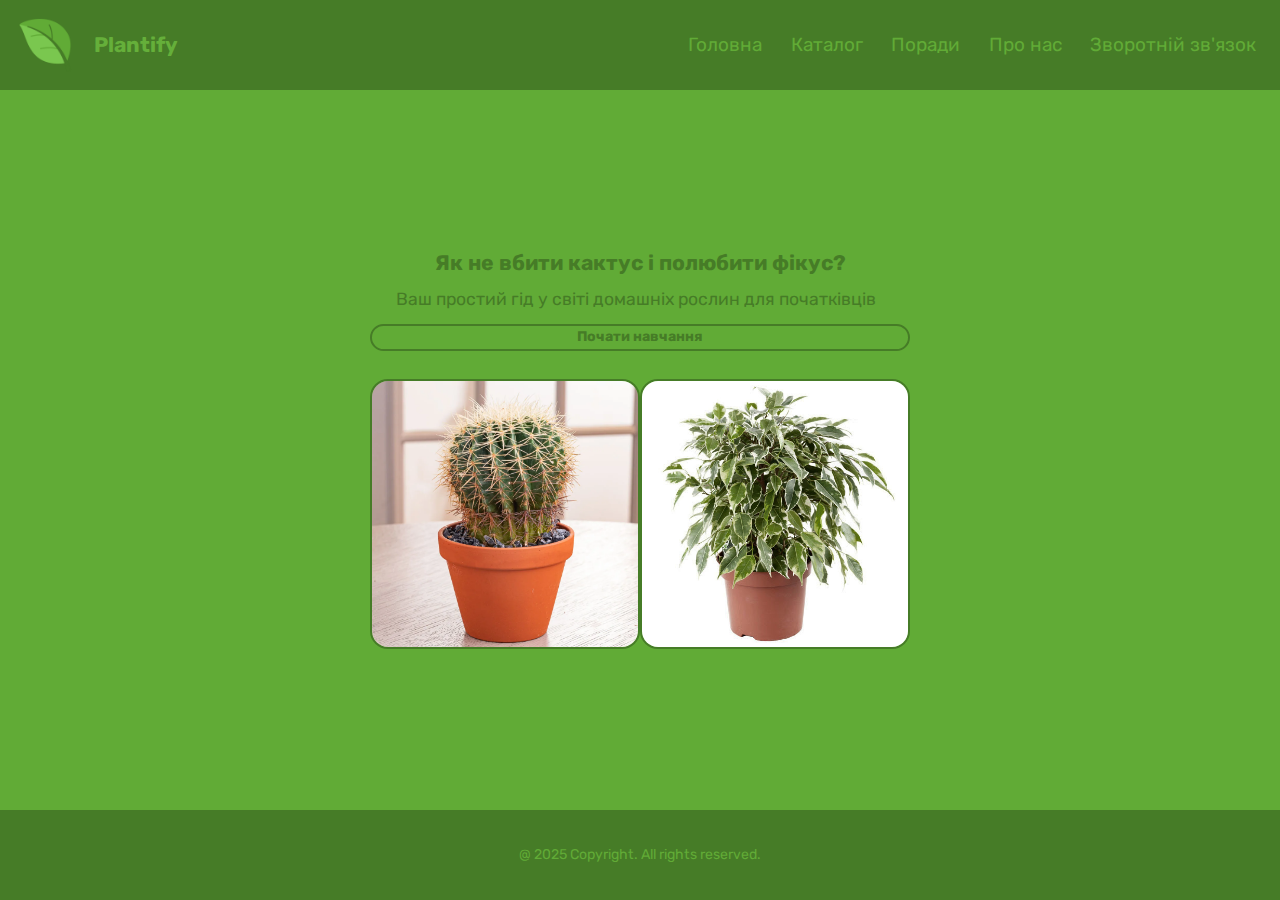
<file: lab/index.html>
<!DOCTYPE html>
<html lang="en">
<head>
    <meta charset="UTF-8">
    <meta name="viewport" content="width=device-width, initial-scale=1.0">
    <meta http-equiv="refresh" content="0; url=./pages/home.html">
    <meta name="keywords" content="рослини, кактуси, фікуси, догляд за рослинами, домашні рослини">
    <meta name="description" content="Plantify - ваш гід у світі домашніх рослин. Поради для початківців, каталог рослин та корисні статті">
    <title>Plantify</title>
</head>
<body>
    
</body>
</html>
</file>
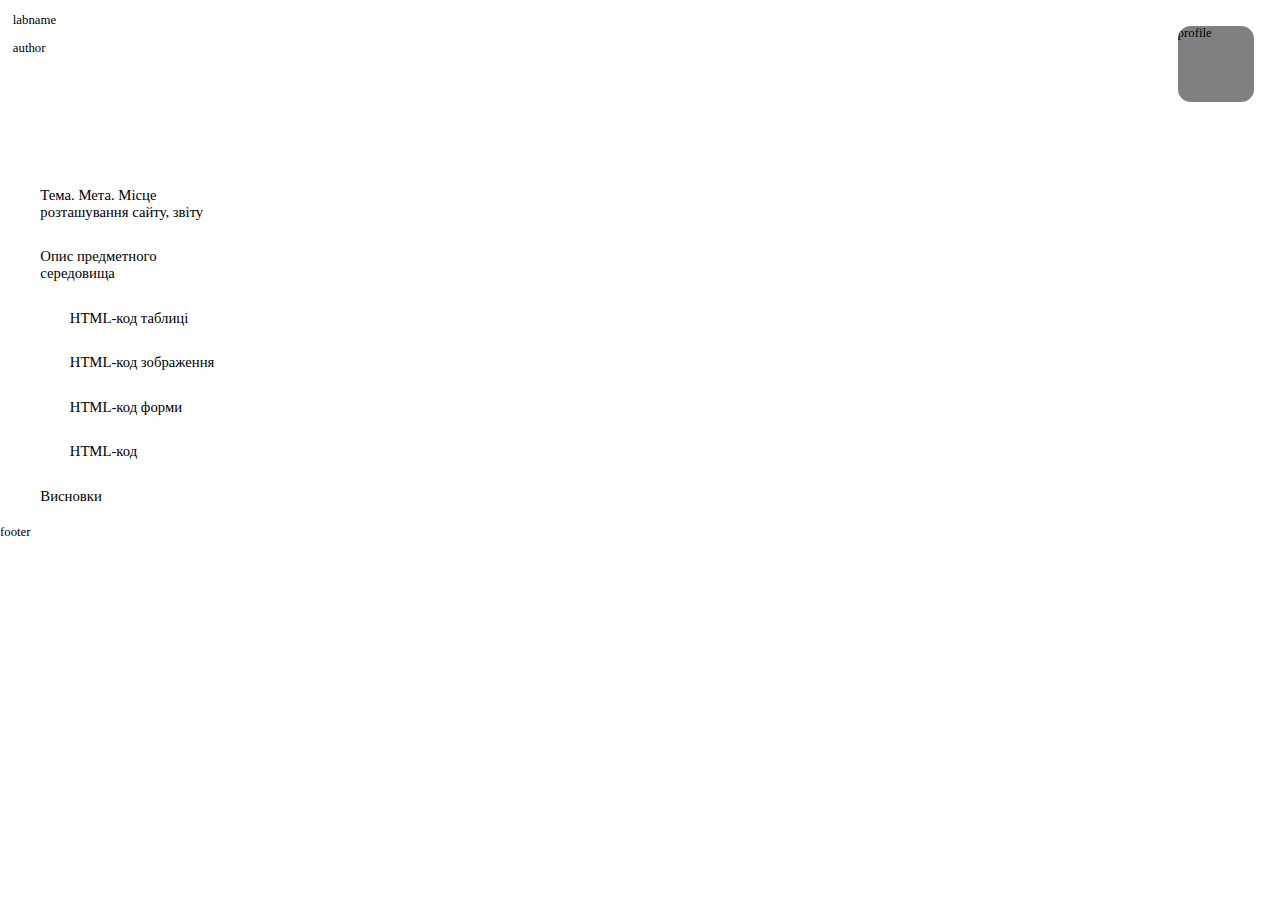
<file: report/lab1.html>
<!DOCTYPE html>
<html lang="en">
<head>
    <meta charset="UTF-8">
    <meta name="viewport" content="width=device-width, initial-scale=1.0">
    <link rel="stylesheet" href="./css/general.css">
    <title>Report</title>
</head>
<body>
    <header>
        <div class="wrapper intro">
            <div class="wrapper info">
                <div class="wrapper labname">
                    labname
                </div>
                <div class="wrapper author">
                    author
                </div>
            </div>
            <div class="wrapper profile">
                profile
            </div>
        </div>
        <nav id="lablist" class="wrapper"></nav>
    </header>
    <main>
        <aside class="wrapper">
            <ul>
                <li>
                    <div class="wrapper">
                        <p>
                            Тема. Мета. Місце розташування сайту, звіту
                        </p>
                    </div>
                </li>
                <li>
                    <div class="wrapper">
                        <p>Опис предметного середовища</p>
                    </div>
                </li>
                <li>
                    <div class="wrapper sub">
                        <p>HTML-код таблиці</p>
                    </div>
                </li>
                <li>
                    <div class="wrapper sub">
                        <p>HTML-код зображення</p>
                    </div>
                </li>
                <li>
                    <div class="wrapper sub">
                        <p>HTML-код форми</p>
                    </div>
                </li>
                <li>
                    <div class="wrapper sub">
                        <p>HTML-код</p>
                    </div>
                </li>
                <li>
                    <div class="wrapper">
                        <p>Висновки</p>
                    </div>
                </li>
            </ul>
        </aside>
        <section>

        </section>
    </main>
    <footer>
        footer
    </footer>
    <script src="./js/loadLabList.js"></script>
</body>
</html>
</file>
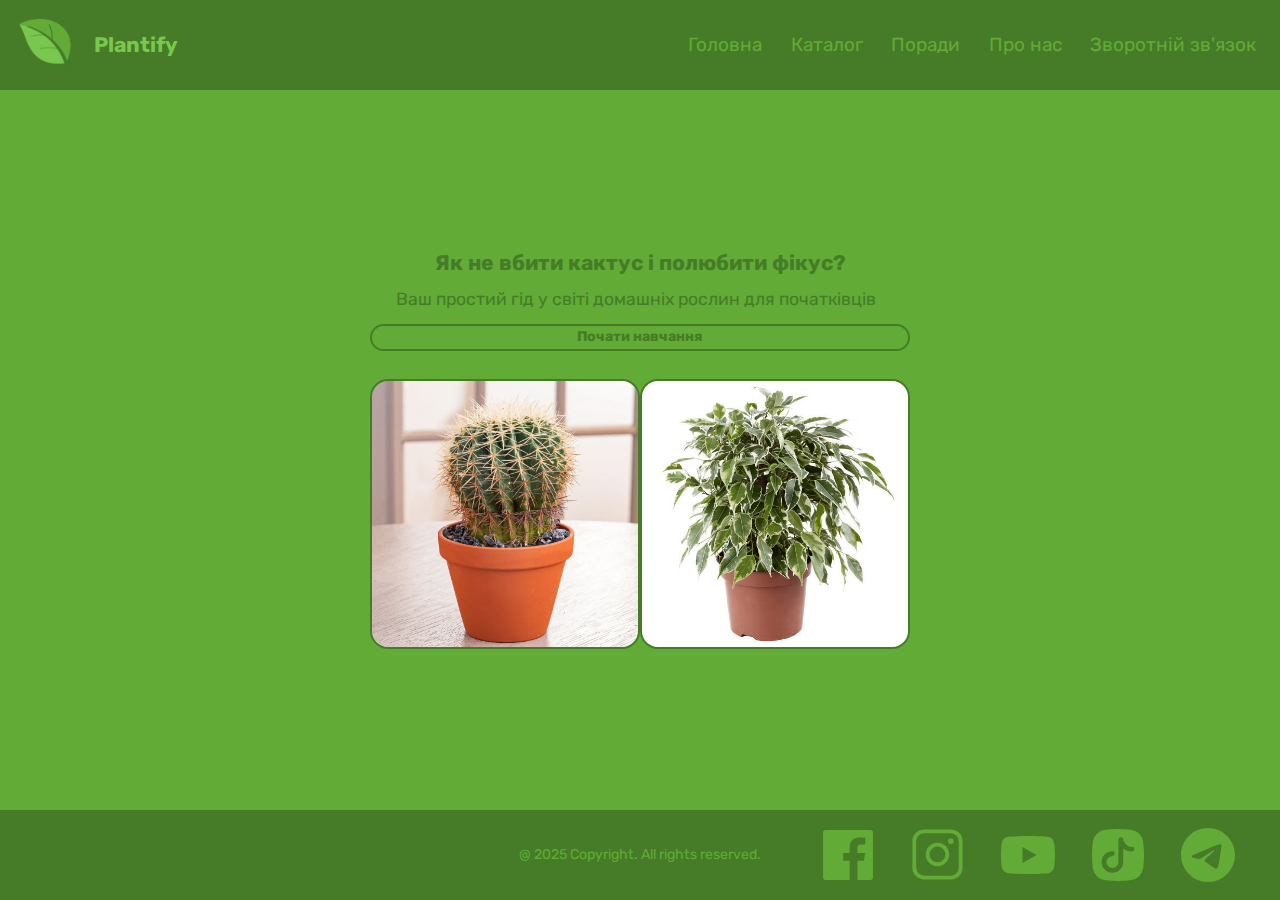
<file: lab/pages/home.html>
<!DOCTYPE html>
<html lang="en">
<head>
    <meta charset="UTF-8">
    <meta name="viewport" content="width=device-width, initial-scale=1.0">
    
    <meta name="keywords" content="рослини, кактуси, фікуси, догляд за рослинами, домашні рослини">
    <meta name="description" content="Plantify - ваш гід у світі домашніх рослин. Поради для початківців, каталог рослин та корисні статті">

    <!-- General Styling -->
    <link rel="stylesheet" href="../css/normalize/base.css">
    <link rel="stylesheet" href="../css/normalize/additional.css">
    <link rel="stylesheet" href="../css/root.css">
    <link rel="stylesheet" href="../css/general.css">

    <!-- Fonts Import -->
    <link rel="preconnect" href="https://fonts.googleapis.com">
    <link rel="preconnect" href="https://fonts.gstatic.com" crossorigin>
    <link href="https://fonts.googleapis.com/css2?family=Playfair+Display:ital,wght@0,400..900;1,400..900&display=swap" rel="stylesheet">
    <link href="https://fonts.googleapis.com/css2?family=Varela+Round&display=swap" rel="stylesheet">
    <link href="https://fonts.googleapis.com/css2?family=Rubik:ital,wght@0,300..900;1,300..900&display=swap" rel="stylesheet">

    <!-- Responsive Syling -->
    <link rel="stylesheet" href="../css/responsive/phone.css">
    <link rel="stylesheet" href="../css/responsive/tablet.css">
    <link rel="stylesheet" href="../css/responsive/laptop.css">
    <link rel="stylesheet" href="../css/responsive/pc.css">

    <link rel="shortcut icon" href="../img/icon.png" type="image/x-icon">
    <title>Plantify</title>
</head>
<body>
    <header>
        <div id="logo">
            <div class="icon wrapper">
                <img class="icon" src="../img/icon.png" alt="icon">
            </div>
            <div class="name wrapper">
                <h1 class="name">Plantify</h1>
            </div>
        </div>
        <nav>
            <a href="./home.html">Головна</a>
            <a href="./catalogue.html">Каталог</a>
            
            <a href="./advice.html">Поради</a>
            <a href="./about.html">Про нас</a>
            <a href="./contact.html">Зворотній зв'язок</a>
        </nav>
    </header>   
    <main>
        <section class="hero">
            <div class="wrapper">
                <div class="content wrapper">
                    <h2 class="content">Як не вбити кактус і полюбити фікус?</h2>
                    <p>Ваш простий гід у світі домашніх рослин для початківців</p>
                    <button class="content">Почати навчання</button>
                </div>
                <div class="image wrapper group">
                    <div class="image wrapper item">
                        <img src="../img/content/cactus.webp" alt="cactus">
                    </div>
                    <div class="image wrapper item">
                        <img src="../img/content/ficus.jpg" alt="ficus">
                    </div>
                </div>
            </div>
        </section>
        <section class="top-5">
            <div class="top-5 header">
                <h2>Топ 5 рослин для початківців</h2>
                <h3>Сансевієрія</h3>
            </div>
            <div class="top-5 block-wrapper main">
                <div class="text block-wrapper">
                    <p>«Тещин язик» – майже невинищна рослина</p>  
                    <p>Сансевієрія – це декоративно-листяна рослина, яка також багатьом відома під назвами тещин язик, щучий хвіст, ліопардова лілія та зміїна шкіра. Культура приваблює квітникарів своїм прямостоячим шкірястим листям з незвичайними малюнками та візерунками. Сансевієрії виглядають ефектніше в групових посадках, через що їх часто саджають в один горщик.</p>
                </div>
                <div class="image wrapper item">
                    <img src="../img/content/sansevieria.jpg" alt="sansevieria">
                </div>
                <div class="text block-wrapper">
                    <p>Рослина має не лише декоративну, а й практичну цінність. Сансевієрія чудово очищує повітря в приміщенні, поглинаючи шкідливі речовини, такі як формальдегід і бензол, а натомість виділяє кисень навіть уночі. Саме тому її часто можна побачити не лише вдома, але й у школах, лікарнях та офісах.</p>
                    <p>Ще одна причина популярності «тещиного язика» — його невибагливість. Це справжня «майже невинищна» рослина, яка витримує як посуху, так і недостатнє освітлення. Її не потрібно часто поливати, а пересаджують сансевієрію лише раз на кілька років. Вона добре росте в невеликих горщиках і поступово утворює густі кущики з безліччю листків.</p>
                    <p>Культура особливо ефектно виглядає в групових посадках — коли кілька сортів із різним малюнком листя висаджують в один горщик. Така композиція додає приміщенню свіжості, створює відчуття природності та гармонії.</p>
                    <p>Сансевієрія — справжня класика серед кімнатних рослин: витривала, красива та корисна. Якщо ви шукаєте зеленого «сусіда», який не потребує багато уваги, але прикрасить будь-який інтер’єр, «тещин язик» стане ідеальним вибором.</p>
                </div>
            </div>   
        </section>
        <section class="top-5">
            <div class="top-5 header">
                <h2>Топ 5 рослин для початківців</h2>
                <h3>Заміокулькас</h3>
            </div>
            <div class="top-5 block-wrapper main">
                <div class="text block-wrapper">
                    <p>Не вимагає багато уваги, ідеальний для забудькуватих</p>
                    <p>Заміокулькас — монотипний рід рослин із родини ароїдних, представлений єдиним видом — заміокулькасом замієлистним. Його батьківщина — посушливі райони Східної Африки, де рослина навчилася виживати в умовах нестачі вологи. Саме тому в кімнатних умовах заміокулькас відомий як «доларовое дерево» або «квітка для ледачих» — йому майже не потрібен догляд.</p>
                </div>
                <div class="image wrapper item">
                    <img src="../img/content/zamioculcas.jpg" alt="zamioculcas">
                </div>
                <div class="text block-wrapper">
                    <p>Міцне, блискуче листя рослини зібране в акуратні розетки, що надає заміокулькасу елегантного вигляду. Коренева система складається з потужних бульб, які накопичують воду, тому навіть якщо ви забудете полити його кілька тижнів — нічого страшного не станеться.</p>
                    <p>Заміокулькас чудово почувається у звичайних кімнатних умовах: він переносить сухе повітря, рідкий полив і нестачу світла. Єдине, чого він не любить — надлишку вологи в ґрунті, тому важливо, щоб горщик мав гарний дренаж.</p>
                    <p>Рослина часто використовується в сучасних інтер’єрах завдяки своїй лаконічності та вишуканій зелені. Вона гарно виглядає як у мінімалістичних, так і в класичних приміщеннях, надаючи їм свіжості й відчуття гармонії. Заміокулькас — ідеальний вибір для тих, хто хоче мати вдома зелений акцент без турбот.</p>
                </div>
            </div>   
        </section>
        <section class="top-5">
            <div class="top-5 header">
                <h2>Топ 5 рослин для початківців</h2>
                <h3>Епіпремнум</h3>
            </div>
            <div class="top-5 block-wrapper main">
                <div class="text block-wrapper">
                    <p>Швидко росте, очищує повітря</p>
                    <p>Епіпремнум — це вічнозелена ліана з родини ароїдних, яка у природі росте в дощових лісах Південно-Східної Азії, Австралії та Полінезії. Її гнучкі пагони можуть сягати кількох метрів, утворюючи справжні зелені водоспади. Саме тому епіпремнум часто використовують для вертикального озеленення чи як ампельну рослину, яка красиво спадає з полиць і кашпо.</p>
                </div>                    
                <div class="image wrapper item">
                    <img src="../img/content/epipremnum.png" alt="epipremnum">
                </div>
                <div class="text block-wrapper">
                    <p>Головна перевага епіпремнуму — швидке зростання та здатність очищати повітря від токсинів, таких як формальдегід і чадний газ. Рослина не лише прикрашає приміщення, але й покращує мікроклімат, роблячи атмосферу здоровішою.</p>
                    <p>У догляді епіпремнум невибагливий. Він добре переносить тінь і може рости при штучному освітленні, хоча яскраве розсіяне світло сприяє інтенсивнішому росту. Поливати його слід помірно, уникаючи застою води. Час від часу можна підрізати пагони, щоб надати кроні більш доглянутого вигляду.</p>
                    <p>Завдяки своїй гнучкості, витривалості й виразній зелені, епіпремнум підходить для будь-якої оселі — від міської квартири до офісу. Ця рослина буквально оживляє простір і створює відчуття природного затишку.</p>
                </div>
            </div>   
        </section>
        <section class="top-5">
            <div class="top-5 header">
                <h2>Топ 5 рослин для початківців</h2>
                <h3>Спатифілум</h3>
            </div>
            <div class="top-5 block-wrapper main">
                <div class="text block-wrapper">
                    <p>«Жіноче щастя» — любить вологість</p>
                    <p>Спатифілум — вічнозелена тропічна рослина з родини ароїдних, яку часто називають «жіноче щастя». Її темно-зелене листя контрастує з білими або кремовими квітками, що нагадують витончені вітрила. Квітучий спатифілум виглядає дуже елегантно, тому його часто обирають як подарунок або прикрасу для інтер’єру.</p>
                </div>
                <div class="image wrapper item">
                    <img src="../img/content/spathiphyllum.jpg" alt="spathiphyllum">
                </div>
                <div class="text block-wrapper">
                    <p>У природі спатифілум росте на вологих берегах річок та у затінених лісах Південної Америки, тому в домашніх умовах він надає перевагу підвищеній вологості й помірному освітленню без прямих сонячних променів. Поливати слід регулярно, але без застою води. У спеку рослину можна обприскувати, щоб підтримувати потрібний рівень вологи.</p>
                    <p>Окрім декоративності, спатифілум має здатність очищати повітря від шкідливих речовин. Він ефективно поглинає токсини, створюючи приємну атмосферу свіжості у кімнаті. Крім того, за повір’ями, ця рослина приносить у дім гармонію, любов і затишок.</p>
                    <p>Спатифілум — чудовий вибір для початківців, адже він прощає незначні помилки в догляді, а своїми ніжними квітами вдячно відгукується на турботу. Ця рослина стане справжньою окрасою будь-якого дому.</p>
                </div>
            </div>   
        </section>
        <section class="top-5">
            <div class="top-5 header">
                <h2>Топ 5 рослин для початківців</h2>
                <h3>Хойя</h3>
            </div>
            <div class="top-5 block-wrapper main">
                <div class="text block-wrapper">
                    <p>Красива квітуча ліана з ароматними квітами</p>
                    <p>Хойя — це декоративна тропічна ліана, відома своїми соковитими листками та ароматними зіркоподібними квітами, які збираються у щільні парасольки. Її ще називають «восковою плющем» через характерний блиск листя та квітів. У природі хойя росте в Азії та на островах Тихого океану, де обвиває дерева, утворюючи довгі звисаючі пагони.</p>
                </div>
                <div class="image wrapper item">
                    <img src="../img/content/hoya.png" alt="hoya">
                </div>
                <div class="text block-wrapper">
                    <p>У кімнатних умовах хойя невибаглива, однак для рясного цвітіння їй потрібне яскраве розсіяне світло. Вона чудово росте у підвісних кашпо або на опорах, де її пагони можуть досягати понад двох метрів. Поливати рослину потрібно помірно, даючи ґрунту підсохнути між поливами. Надлишок вологи може зашкодити кореням.</p>
                    <p>Квіти хойї не лише гарні, а й дуже ароматні — особливо у вечірній час. Вони тримаються на рослині кілька тижнів і можуть з’являтися кілька разів на рік. Догляд за нею приносить справжнє задоволення, адже кожне нове суцвіття — це нагорода за терпіння та турботу.</p>
                    <p>Хойя — чудовий вибір для тих, хто хоче мати вдома щось незвичайне. Вона додає інтер’єру тропічних нот, виглядає розкішно й водночас не потребує багато уваги. Це справжня знахідка для квітникарів-початківців.</p>
                </div>      
            </div>   
        </section>
        <section class="advice">
            <div class="advice header">
                <h2>Поширені проблеми та рішення</h2>
            </div>
            <div class="advice main">
                <table class="advice">
                    <thead>
                        <tr>
                            <th>Проблема</th>
                            <th>Рішення</th>
                        </tr>
                    </thead>
                    <tbody>
                        <tr>
                            <td>Жовтіють листки</td>
                            <td>
                                <ol>
                                    <li>Перевірте вологість ґрунту - дайте просохнути 2-3 см верхнього шару</li>
                                    <li>Зменшіть полив взимку</li>
                                    <li>Підживліть рослину комплексним добривом</li>
                                </ol>
                            </td>
                        </tr>
                        <tr>
                            <td>Сохнуть кінчики листків</td>
                            <td>
                                <ol>
                                    <li>Підвищте вологість повітря - поставьте поруч посуд з водою</li>
                                    <li>Регулярно обприскуйте листя</li>
                                    <li>Уникніть розташування біля батарей</li>
                                </ol>
                            </td>
                        </tr>
                        <tr>
                            <td>З'явився павутинний кліщ</td>
                            <td>
                                <ol>
                                    <li>Ізолюйте рослину від інших</li>
                                    <li>Промийте листя м'яким мильним розчином</li>
                                    <li>Обробіть спеціальними препаратами (акарицидами)</li>
                                </ol>
                            </td>
                        </tr>
                    </tbody>
                </table>
            </div>
        </section>
        <section class="feedback">
            <div class="header feeback">
                <h2></h2>
            </div>
            <form class="feedback form wrapper" id="contactForm">
                <div class="field wrapper">
                    <input type="text" id="name" name="name" placeholder="Ваше ім’я" required>
                    <label for="name">Ім'я</label>
                </div>
                <div class="field wrapper">
                    <input type="email" id="email" name="email" placeholder="example@gmail.com" required>
                    <label for="email">Електронна пошта</label>
                </div>
                <div class="field wrapper">
                    <textarea id="message" name="message" rows="4" placeholder="Ваше повідомлення..." required></textarea>
                    <label for="message">Повідомлення</label>
                </div>
                <button type="submit">Надіслати</button>
            </form>
        </section>
    </main>
    <footer>
        <div class="text wrapper centered">
            <a 
                class="text"
                href="./copyright.html"
            >
                @ 2025 Copyright. All rights reserved.
            </a>
        </div>
        <div class="social-media wrapper">
            <div class="icon wrapper">
                <svg-icon src="../img/social/facebook.svg"></svg-icon>
            </div>
            <div class="icon wrapper">
                <svg-icon src="../img/social/instagram.svg"></svg-icon>
            </div>
            <div class="icon wrapper">
                <svg-icon src="../img/social/youtube.svg"></svg-icon>
            </div>
            <div class="icon wrapper">
                <svg-icon src="../img/social/tiktok.svg"></svg-icon>
            </div>
            <div class="icon wrapper">
                <svg-icon src="../img/social/telegram.svg"></svg-icon>
            </div>
        </div>
    </footer>
    <script type="module" src="../js/socialMedia.js" defer></script>
</body>
</html>
</file>
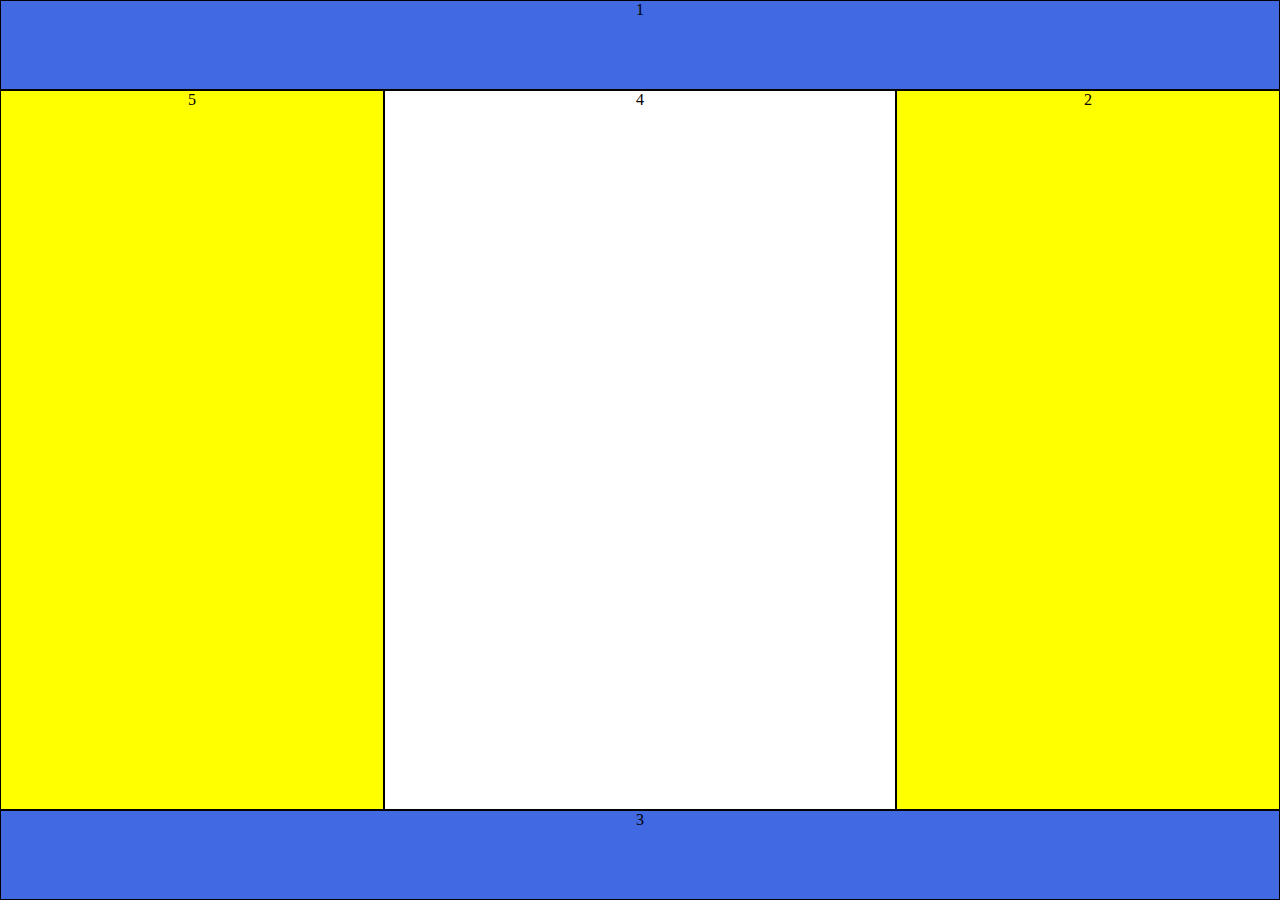
<file: report/marking/block.html>
<!DOCTYPE html>
<html lang="en">
<head>
    <meta charset="UTF-8">
    <meta name="viewport" content="width=device-width, initial-scale=1.0">

    <link rel="stylesheet" href="css/block.css">

    <title>Document</title>
</head>
<body>
    <div class="top">1</div>
    <div class="left">5</div>
    <div class="middle">4</div>
    <div class="right">2</div>
    <div class="bottom">3</div>
</body>
</html>
</file>
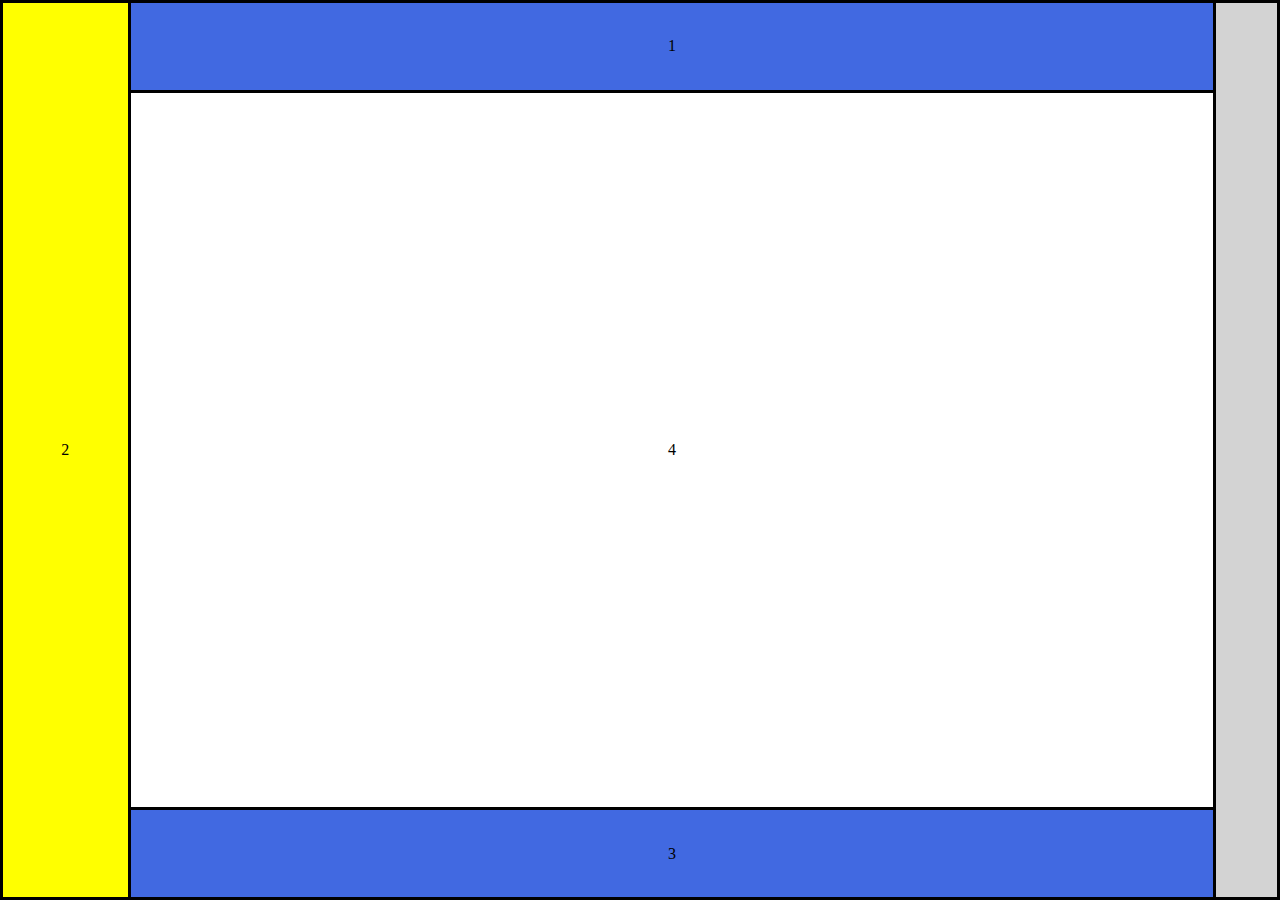
<file: report/marking/table.html>
<!DOCTYPE html>
<html lang="en">
<head>
    <meta charset="UTF-8">
    <meta name="viewport" content="width=device-width, initial-scale=1.0">

    <link rel="stylesheet" href="css/table.css">

    <title>Document</title>
</head>
<body>
    <table>
        <tr class="top">
            <td class="left" rowspan="3">2</td>
            <td class="top">1</td>
            <td class="right" rowspan="3"></td>
        </tr>
        <tr class="middle">
            <td class="middle">4</td>
        </tr>
        <tr class="bottom">
            <td class="bottom">3</td>
        </tr>
    </table>
</body>
</html>
</file>
<file: report/css/general.css>
html, body {
    margin: 0;
    padding: 0;
    background-color: var(--primary_color);
}
body {
    height: 100dvh;
}
.wrapper {
    display: flex;
}
.centered {
    justify-content: center;
    align-items: center;
}
.intro {
    position: relative;
    height: 10em;
    align-items: stretch;
}
.info {
    flex-flow: column nowrap;
    background-color: var(--primary_color);
    color: var(--secondary_color_3);
    width: 100%;
    padding: 1em;
    gap: 1em;
    height: auto;
}
ul {
    list-style-type: none;
    display: flex;
    gap: 1em;
    flex-flow: column nowrap;
    padding: 0;
}
ul .wrapper {
    background-color: var(--secondary_color_3);
    border: 0.2em solid var(--primary_color);
    color: var(--primary_color);
    padding: 0.5em 1em;
    border-radius: 1em;
    cursor: pointer;
    transition: 250ms;
    font-size: 1.15em;
}
ul .wrapper:hover,
ul .wrapper.active {
    background-color: var(--primary_color);
    color: var(--secondary_color_3);
}
p {
    margin: 0;
}
.sub {
    margin-left: 2em;
}
a {
    text-decoration: none;
    color: var(--primary_color);
}
main {
    display: grid;
    grid-template-columns: 1fr 4fr;
    padding: 1em 1em 0 1em;
    background-color: var(--primary_color);
    width: 100%;
    gap: 1em;
}
footer {
    background-color: var(--primary_color);
    color: var(--secondary_color_3);
    height: 7.5dvh;
}
main > * {
    background-color: var(--secondary_color_3);
    display: flex;
    padding: 1em;
    border-radius: 1em;
}

*, *::before, *::after {
    box-sizing: border-box;
}

ul {
    margin: 0;
}
#lablist {
    margin: 0 1em;
    background-color: var(--secondary_color_3);
    color: var(--primary_color);
    border-radius: 1em;
    padding: 1em;
    flex-flow: row wrap;
    justify-content: space-around;
    gap: 0.5em;
}
#lablist > div {
    display: flex;
    border: 0.2em solid var(--primary_color);
    padding: 0.5em 0.75em;
    color: var(--primary_color);
    border-radius: 0.75em;
    cursor: pointer;
    transition: 250ms;
    font-size: 1.15em;
    font-weight: bold;
}
#lablist > div.not-found {
    cursor: default;
    background: repeating-linear-gradient(
      45deg,
      color-mix(in srgb, var(--primary_color) 50%, transparent),
      color-mix(in srgb, var(--primary_color) 50%, transparent) 2px,
      transparent 2px,
      transparent 10px
    );
  }
#lablist > div:not(.not-found):hover,
#lablist > div.active {
    background-color: var(--primary_color);
    color: var(--secondary_color_3);
}
#lablist > div:not(.not-found):hover a,
#lablist > div.active a {
    color: var(--secondary_color_3);
}
.labname {
    flex-flow: column nowrap;
}
h1 {
    margin: 0;
}
html {
    font-size: 1dvw;
    scrollbar-width: thin;
    scrollbar-color: var(--secondary_color_3) var(--primary_color);
}
.author p {
    font-size: 1.15em;
}
div.profile img {
    width: 100%;
    height: 100%;
    object-fit: cover;
}
div.profile {
    position: absolute;
    inset: 2em 2em auto auto;
    background-color: gray;
    width: 6em;
    aspect-ratio: 1;
    overflow: hidden;
    border-radius: 1em;
    border: 0.2em solid var(--secondary_color_3);
}
.lab-content {
    flex-flow: column nowrap;
    padding: 2em;
    color: var(--primary_color);
}
.lab-content p {
    margin: 0.5em 0;
    font-size: 1.25em;
}
.lab-content h3 {
    text-align: center;
}
.lab-content h4 {
    font-size: 1.15em;
}
.lab-content h3, h4 {
    margin: 0.5em 0;
}
.page-link {
    width: 0.6em;
    height: auto;
    margin: 0 0.25em 0 0;
}
.lab-content ul {
    gap: 0.5em;
}
.lab-content ul li {
    cursor: pointer;
}
aside ul div.active a,
aside ul div:hover a {
    color: var(--secondary_color_3);
}
aside ul a {
    width: 100%;
    height: 100%;
}
pre {
    text-wrap: wrap;
    overflow-y: scroll;
    max-height: 50dvh;
    background-color: var(--primary_color);
    color: var(--secondary_color_3);
    padding: 1em;
    border-radius: 1em;
    scrollbar-width: thin;
    scrollbar-color: var(--secondary_color_3) var(--primary_color);
    border: 1em solid var(--primary_color);
}
.lab-content img.page {
    width: 100%;
}
.lab-content img.pattern {
    width: 15%;
}
</file>
<file: lab/css/normalize/additional.css>
*, *::before, *::after {
    box-sizing: border-box;
}
h1, h2, h3 {
    margin: 0;
    padding: 0;
    text-align: center;
}
p {
    margin: 0;
    padding: 0;
    text-indent: 1.5em;
}
</file>
<file: lab/css/root.css>
:root {
    --bright_col: rgb(122, 199, 79);
    --normal_col: rgb(97, 171, 54);
    --dark_col: rgb(70, 124, 39); 
}
</file>
<file: lab/css/general.css>
html {
    height: 100%;
    background-color: var(--normal_col);
    font-size: 1dvw;
    overflow-y: hidden;
}
* {
    font-family: 'Rubik', 'Varela Round', serif;
}
header, footer {
    display: flex;
    flex-flow: row nowrap;

    height: 10dvh;

    background-color: var(--dark_col);
}
header {
    justify-content: space-between;
}
footer {
    position: relative;
    justify-content: center;
    align-items: center;
}



.wrapper {
    display: flex;
}
.icon.wrapper {
    height: 100%;
    aspect-ratio: 1;
}
img.icon,
svg-icon svg {
    height: 60%;
    width: auto;
    margin: auto;
    cursor: pointer;
}
svg-icon {
    display: flex;
    justify-content: center;
    align-items: center;
} 

.name.wrapper {
    justify-content: center;
    align-items: center;
    padding: 0.25em;
}
h1.name {
    color: var(--normal_col);
    font-size: 1.5em;
    transition: 250ms;
}

.social-media.wrapper {
    position: absolute;
    right: 0;
    height: 100%;
    padding: 0 1dvh;
}
.text.wrapper.centered {
    justify-content: center;
    align-items: center;
}
footer a.text {
    color: var(--normal_col);
    transition: 250ms;
    cursor: pointer;
    text-decoration: none;
}
footer a.text:hover {
    color: var(--bright_col);
}
nav {
    display: flex;
    justify-content: center;
    align-items: center;
    gap: 1em;
    font-size: 1.35em;
    padding: 0 1em;
}
nav > a {
    transition: 250ms;
    color: var(--normal_col);
    background-color: transparent;
    border: none;
    cursor: pointer;
    height: 100%;
    display: flex;
    justify-content: center;
    align-items: center;
    text-decoration: none;
    padding: 0 0.25em;
    text-align: center;
}
nav > a:hover {
    color: var(--bright_col);
}

#logo {
    display: flex;
    cursor: pointer;
    justify-content: start;
}
#logo:hover h1.name {
    color: var(--bright_col);
}

main > section {
    display: flex;
    justify-content: center;
    align-items: center;
    flex-flow: column nowrap;

    height: 100%;
    background-color: var(--normal_col);

    scroll-snap-align: start;
    color: var(--dark_col);
    padding: 0 20em;
}

.hero {
    gap: 2em;
}
.hero > .wrapper {
    display: flex;
    justify-content: stretch;
    flex-flow: column nowrap;
    gap: 2em;
}

.image.wrapper.group {
    display: flex;
    justify-content: space-between;
    align-items: center;
    flex-flow: row nowrap;
    width: auto;
}
.image.wrapper.item {
    border: 0.2em solid var(--dark_col);
    border-radius: 2dvh;
    overflow: hidden;
    flex: 0 0 auto;
}
.image.wrapper.item > img {
    width: 100%;
    height: 100%;
}

.content.wrapper {
    flex-flow: column nowrap;
    gap: 1em;
}

button.content {
    background-color: var(--normal_col);
    border: 0.2em solid var(--dark_col);
    border-radius: 2em;
    padding: 0.25em 0.5em;
    cursor: pointer;
    transition: 250ms;
    color: var(--dark_col);
    font-weight: 700;
}
button.content:hover {
    border-color: var(--bright_col);
    color: var(--bright_col);
}

section.top-5 {
    gap: 1em;
}
div.top-5 {
    width: 100%;
    display: flex;
}
div.top-5.header {
    flex-flow: column nowrap;
    gap: 1em;
}
div.top-5.main {
    flex-flow: row nowrap;
    align-items: center;
    gap: 1em;
}

.text.wrapper {
    gap: 0.5em;
    flex-flow: column;
}

section.advice {
    gap: 1em;
}

table.advice {
    border-spacing: 0;
}

div.advice.main {
    border-radius: 1em;
    overflow: hidden;
    border: 0.2em solid var(--dark_col);
}

table.advice td:first-child {
    text-align: center;
}

table.advice tr > * {
    padding: 0.25em 0.5em;
}

table.advice td {
    border-top: 0.2em solid var(--dark_col);
}

table.advice tr > *:not(:last-child) {
    border-right: 0.2em solid var(--dark_col);
}

.field.wrapper {
    flex-flow: column nowrap;
    gap: 0.25em;
}
.field.wrapper label {
    margin-left: 1em;
}
form {
    background-color: transparent;
    border: 0.2em solid var(--dark_col);
    padding: 1em;
    border-radius: 1.5em;
}
.field.wrapper input,
.field.wrapper textarea,
form button {
    background-color: transparent;
    color: var(--dark_col);
    border: 0.2em solid var(--dark_col);
    border-radius: 1em;
    padding: 0.25em 0.5em;
    transition: 250ms;
    width: 20em;
}
.field.wrapper label {
    transition: 250ms;
}
.field.wrapper *:first-child:hover,
.field.wrapper *:first-child:hover ~ label,
.field.wrapper *:first-child:focus,
.field.wrapper *:first-child:focus ~ label,
form.feedback button:hover { 
    color: var(--bright_col);
    border-color: var(--bright_col);
}

.field.wrapper {
    flex-flow: column-reverse nowrap;
}

.hero .image.wrapper.item {
    width: 30dvh;
    height: 30dvh;
}
.top-5 .image.wrapper.item {
    width: 20dvh;
    height: 20dvh;
}

.field.wrapper textarea {
    resize: none;
    height: 6em;
}
.field.wrapper input {
    height: 2em;
}

form.feedback {
    gap: 1em;
    flex-flow: column nowrap;
}
form button {
    cursor: pointer;
}

*, *::after, *::before {
    box-sizing: border-box;
    outline: none;
}

@media screen and (min-width: 768px) {
    
    main {
        height: 80dvh;

        overflow-y: scroll;
        scroll-snap-type: y mandatory;
        scroll-behavior: smooth;

        scrollbar-width: thin;
        scrollbar-color: var(--normal_col) var(--dark_col);
    }
}
@media screen and (max-width: 767px) {
    html {
        font-size: 1.25dvh;
        overflow-y: scroll;
    }
    #logo {
        display: none;
    }
    img.icon {
        padding-right: 1em;
        height: 80%;
    }
    main {
        display: flex;
        gap: 1.5em;
        padding: calc(1.5em + 10dvw) 0;
        flex-flow: column nowrap;
    }
    .hero .image.wrapper.item {
        width: 40dvw;
        height: auto;
    }
    .top-5 .image.wrapper.item {
        width: 70%;
        height: auto;
    }
    main section {
        padding: 10dvw 5dvw;
        height: auto;
    }
    nav {
        width: 100%;
    }
    div.top-5.main {
        flex-flow: column nowrap;
        gap: 2em;
    }
    section.top-5:nth-child(even) > div.top-5.main {
        flex-flow: column-reverse nowrap;
    }
    .content.wrapper {
        gap: 2em;
    }
    h2 {
        font-size: 1.65em;
    }
    p {
        font-size: 1.25em;
    }
    button,
    label,
    input,
    textarea {
        font-size: 1.25em;
    }    
}
</file>
<file: lab/css/responsive/phone.css>
@media screen and (max-width: 480px) {
    html {
        font-size: 1.25dvh;
    }
    #logo {
        display: none;
    }
    img.icon {
        padding-right: 1em;
        height: 80%;
    }
    main {
        display: flex;
        gap: 1.5em;
        padding: calc(1.5em + 10dvw) 0;
        flex-flow: column nowrap;
    }
    .hero .image.wrapper.item {
        width: 40dvw;
        height: auto;
    }
    .top-5 .image.wrapper.item {
        width: 70%;
        height: auto;
    }
    div.top-5.main .image.wrapper.item {
        float: none;
        margin: 2em auto;
    }
    main section {
        padding: 10dvw 5dvw;
        height: auto;
    }
    nav {
        width: 100%;
    }
    section.top-5:nth-child(even) > div.top-5.main {
        flex-flow: column-reverse nowrap;
    }
    .content.wrapper {
        gap: 2em;
    }
    h2 {
        font-size: 1.65em;
    }
    p {
        font-size: 1.25em;
    }
    button,
    label,
    input,
    textarea {
        font-size: 1.25em;
    }    
}
</file>
<file: lab/css/responsive/tablet.css>
@media screen and (min-width: 600px) and (max-width: 1024px) {
    html {
        font-size: 1.5dvh;
    }
    main section {
        padding: 10dvw 5dvw;
        height: auto;
    }
}
</file>
<file: lab/css/responsive/laptop.css>
@media screen and (min-width: 1025px) and (max-width: 1366px) {
    html {
        font-size: 1.1dvw;
    }
    p {
        font-size: 1.25em;
    }
    main > section {
        padding: 0 10em;
    }
}

@media screen and (min-width: 1025px) {
    main {
        height: 80dvh;

        overflow-y: scroll;
        scroll-snap-type: y mandatory;
        scroll-behavior: smooth;

        scrollbar-width: thin;
        scrollbar-color: var(--normal_col) var(--dark_col);
    }
    main > section {
        display: flex;
        justify-content: center;
        align-items: center;
        flex-flow: column nowrap;
    
        height: 100%;
        background-color: var(--normal_col);
    
        scroll-snap-align: start;
    }
}
</file>
<file: lab/css/responsive/pc.css>
@media screen and (min-width: 1367px) {
    main > section {
        padding: 0 20em;
    }
}
</file>
<file: report/marking/css/block.css>
html, body {
    margin: 0;
    padding: 0;
    height: 100dvh;
}
*, *::before, *::after {
    box-sizing: border-box;
}
div {
    display: block;
    border: 0.1em solid black;
    text-align: center;
}
div.top {
    width: 100%;
    height: 10%;
    background-color: royalblue;
}
div.left {
    float: left;
    width: 30%;
    height: 80%;
    background-color: yellow;
}
div.middle {
    width: 40%;
    height: 80%;
    float: left;
}
div.right {
    float: right;
    width: 30%;
    height: 80%;
    background-color: yellow;
}
div.bottom {
    width: 100%;
    height: 10%;
    background-color: royalblue;
    float: left;
}
</file>
<file: report/marking/css/table.css>
html, body {
    margin: 0;
    padding: 0;
    height: 100dvh;
}
*, *::before, *::after {
    box-sizing: border-box;
}
table {
    width: 100%;
    border: 0.2em solid black;
    height: 100%;
    border-collapse: collapse;
}
td {
    border: 0.2em solid black;
    text-align: center;
    vertical-align: middle;
}

tr.top, tr.bottom {
    height: 10%;
}

td.top, td.bottom {
    background-color: royalblue;
}
td.left {
    width: 10%;
    background-color: yellow;
}
td.right {
    width: 5%;
    background-color: lightgray;
}
</file>
<file: lab/css/normalize/base.css>
/*! normalize.css v8.0.1 | MIT License | github.com/necolas/normalize.css */

/* Document
   ========================================================================== */

/**
 * 1. Correct the line height in all browsers.
 * 2. Prevent adjustments of font size after orientation changes in iOS.
 */

html {
  line-height: 1.15; /* 1 */
  -webkit-text-size-adjust: 100%; /* 2 */
}

/* Sections
   ========================================================================== */

/**
 * Remove the margin in all browsers.
 */

body {
  margin: 0;
}

/**
 * Render the `main` element consistently in IE.
 */

main {
  display: block;
}

/**
 * Correct the font size and margin on `h1` elements within `section` and
 * `article` contexts in Chrome, Firefox, and Safari.
 */

h1 {
  font-size: 2em;
  margin: 0.67em 0;
}

/* Grouping content
   ========================================================================== */

/**
 * 1. Add the correct box sizing in Firefox.
 * 2. Show the overflow in Edge and IE.
 */

hr {
  box-sizing: content-box; /* 1 */
  height: 0; /* 1 */
  overflow: visible; /* 2 */
}

/**
 * 1. Correct the inheritance and scaling of font size in all browsers.
 * 2. Correct the odd `em` font sizing in all browsers.
 */

pre {
  font-family: monospace, monospace; /* 1 */
  font-size: 1em; /* 2 */
}

/* Text-level semantics
   ========================================================================== */

/**
 * Remove the gray background on active links in IE 10.
 */

a {
  background-color: transparent;
}

/**
 * 1. Remove the bottom border in Chrome 57-
 * 2. Add the correct text decoration in Chrome, Edge, IE, Opera, and Safari.
 */

abbr[title] {
  border-bottom: none; /* 1 */
  text-decoration: underline; /* 2 */
  text-decoration: underline dotted; /* 2 */
}

/**
 * Add the correct font weight in Chrome, Edge, and Safari.
 */

b,
strong {
  font-weight: bolder;
}

/**
 * 1. Correct the inheritance and scaling of font size in all browsers.
 * 2. Correct the odd `em` font sizing in all browsers.
 */

code,
kbd,
samp {
  font-family: monospace, monospace; /* 1 */
  font-size: 1em; /* 2 */
}

/**
 * Add the correct font size in all browsers.
 */

small {
  font-size: 80%;
}

/**
 * Prevent `sub` and `sup` elements from affecting the line height in
 * all browsers.
 */

sub,
sup {
  font-size: 75%;
  line-height: 0;
  position: relative;
  vertical-align: baseline;
}

sub {
  bottom: -0.25em;
}

sup {
  top: -0.5em;
}

/* Embedded content
   ========================================================================== */

/**
 * Remove the border on images inside links in IE 10.
 */

img {
  border-style: none;
}

/* Forms
   ========================================================================== */

/**
 * 1. Change the font styles in all browsers.
 * 2. Remove the margin in Firefox and Safari.
 */

button,
input,
optgroup,
select,
textarea {
  font-family: inherit; /* 1 */
  font-size: 100%; /* 1 */
  line-height: 1.15; /* 1 */
  margin: 0; /* 2 */
}

/**
 * Show the overflow in IE.
 * 1. Show the overflow in Edge.
 */

button,
input { /* 1 */
  overflow: visible;
}

/**
 * Remove the inheritance of text transform in Edge, Firefox, and IE.
 * 1. Remove the inheritance of text transform in Firefox.
 */

button,
select { /* 1 */
  text-transform: none;
}

/**
 * Correct the inability to style clickable types in iOS and Safari.
 */

button,
[type="button"],
[type="reset"],
[type="submit"] {
  -webkit-appearance: button;
}

/**
 * Remove the inner border and padding in Firefox.
 */

button::-moz-focus-inner,
[type="button"]::-moz-focus-inner,
[type="reset"]::-moz-focus-inner,
[type="submit"]::-moz-focus-inner {
  border-style: none;
  padding: 0;
}

/**
 * Restore the focus styles unset by the previous rule.
 */

button:-moz-focusring,
[type="button"]:-moz-focusring,
[type="reset"]:-moz-focusring,
[type="submit"]:-moz-focusring {
  outline: 1px dotted ButtonText;
}

/**
 * Correct the padding in Firefox.
 */

fieldset {
  padding: 0.35em 0.75em 0.625em;
}

/**
 * 1. Correct the text wrapping in Edge and IE.
 * 2. Correct the color inheritance from `fieldset` elements in IE.
 * 3. Remove the padding so developers are not caught out when they zero out
 *    `fieldset` elements in all browsers.
 */

legend {
  box-sizing: border-box; /* 1 */
  color: inherit; /* 2 */
  display: table; /* 1 */
  max-width: 100%; /* 1 */
  padding: 0; /* 3 */
  white-space: normal; /* 1 */
}

/**
 * Add the correct vertical alignment in Chrome, Firefox, and Opera.
 */

progress {
  vertical-align: baseline;
}

/**
 * Remove the default vertical scrollbar in IE 10+.
 */

textarea {
  overflow: auto;
}

/**
 * 1. Add the correct box sizing in IE 10.
 * 2. Remove the padding in IE 10.
 */

[type="checkbox"],
[type="radio"] {
  box-sizing: border-box; /* 1 */
  padding: 0; /* 2 */
}

/**
 * Correct the cursor style of increment and decrement buttons in Chrome.
 */

[type="number"]::-webkit-inner-spin-button,
[type="number"]::-webkit-outer-spin-button {
  height: auto;
}

/**
 * 1. Correct the odd appearance in Chrome and Safari.
 * 2. Correct the outline style in Safari.
 */

[type="search"] {
  -webkit-appearance: textfield; /* 1 */
  outline-offset: -2px; /* 2 */
}

/**
 * Remove the inner padding in Chrome and Safari on macOS.
 */

[type="search"]::-webkit-search-decoration {
  -webkit-appearance: none;
}

/**
 * 1. Correct the inability to style clickable types in iOS and Safari.
 * 2. Change font properties to `inherit` in Safari.
 */

::-webkit-file-upload-button {
  -webkit-appearance: button; /* 1 */
  font: inherit; /* 2 */
}

/* Interactive
   ========================================================================== */

/*
 * Add the correct display in Edge, IE 10+, and Firefox.
 */

details {
  display: block;
}

/*
 * Add the correct display in all browsers.
 */

summary {
  display: list-item;
}

/* Misc
   ========================================================================== */

/**
 * Add the correct display in IE 10+.
 */

template {
  display: none;
}

/**
 * Add the correct display in IE 10.
 */

[hidden] {
  display: none;
}
</file>
